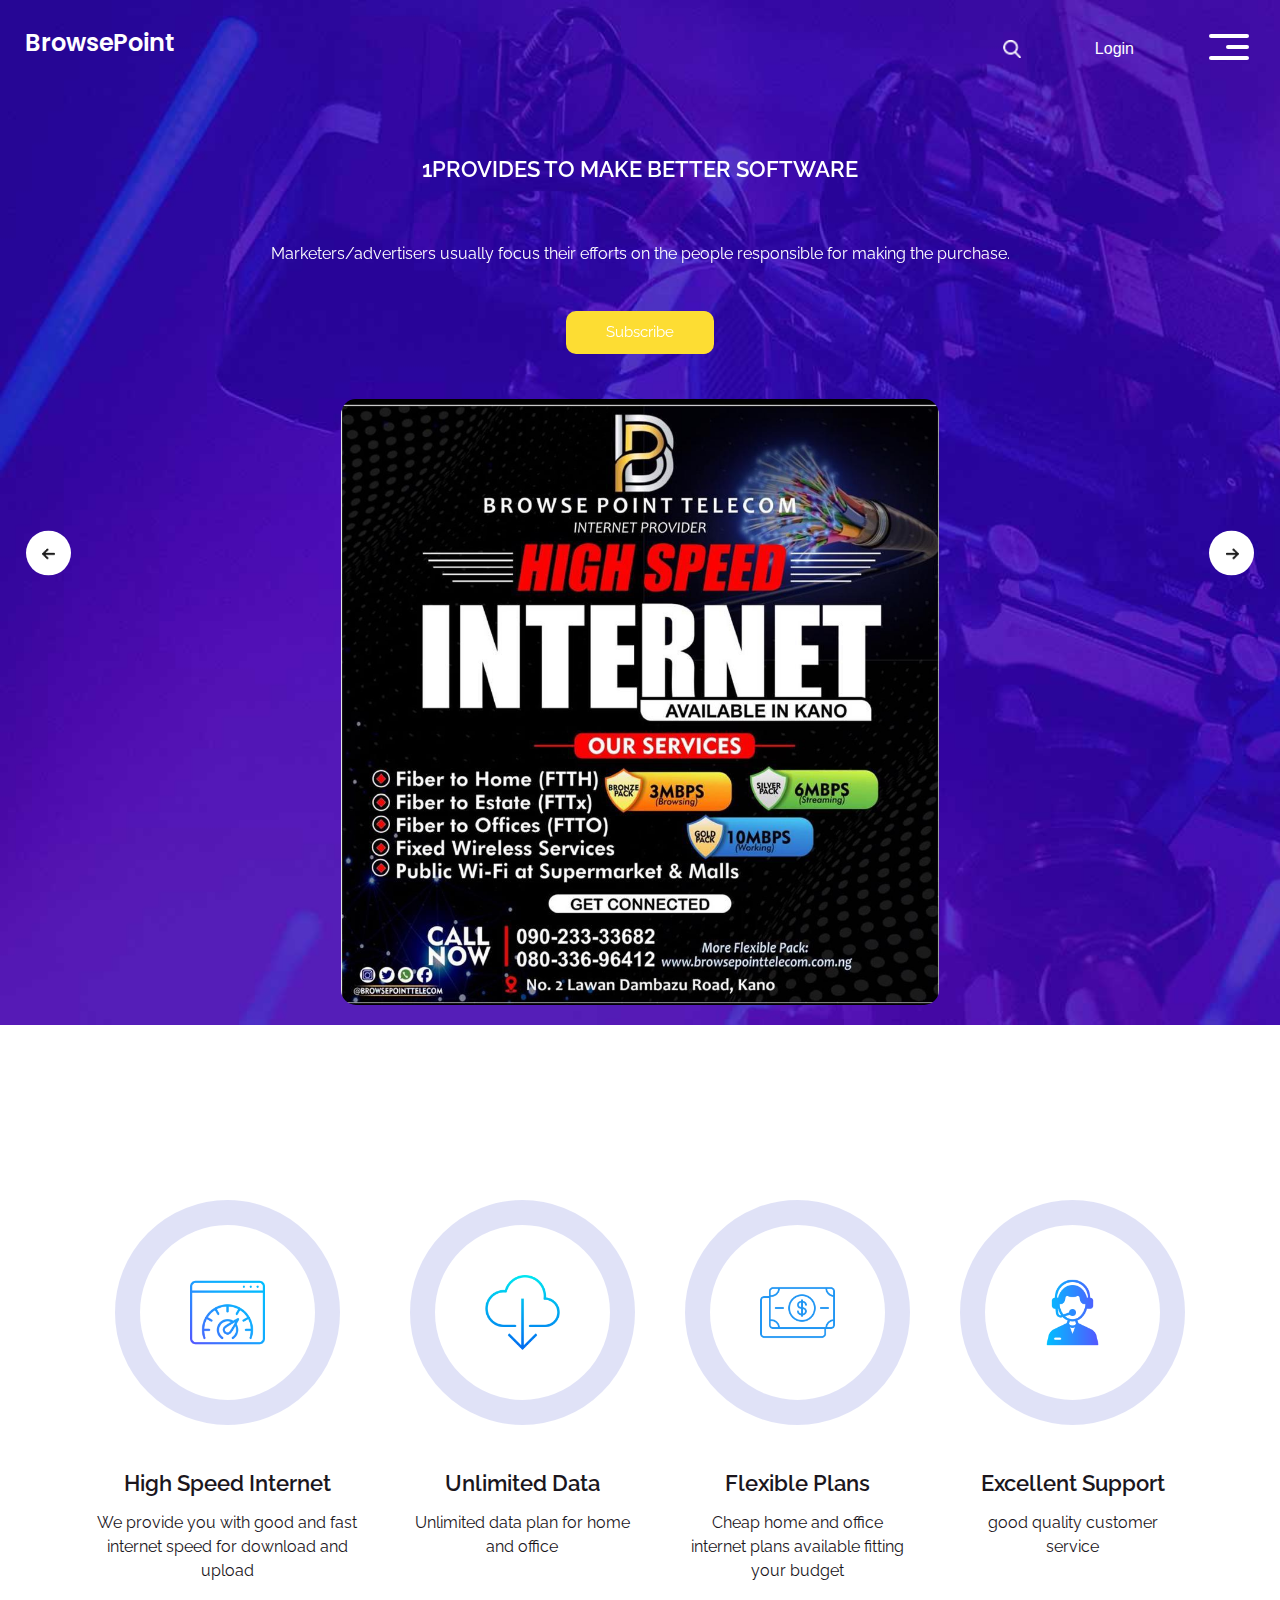
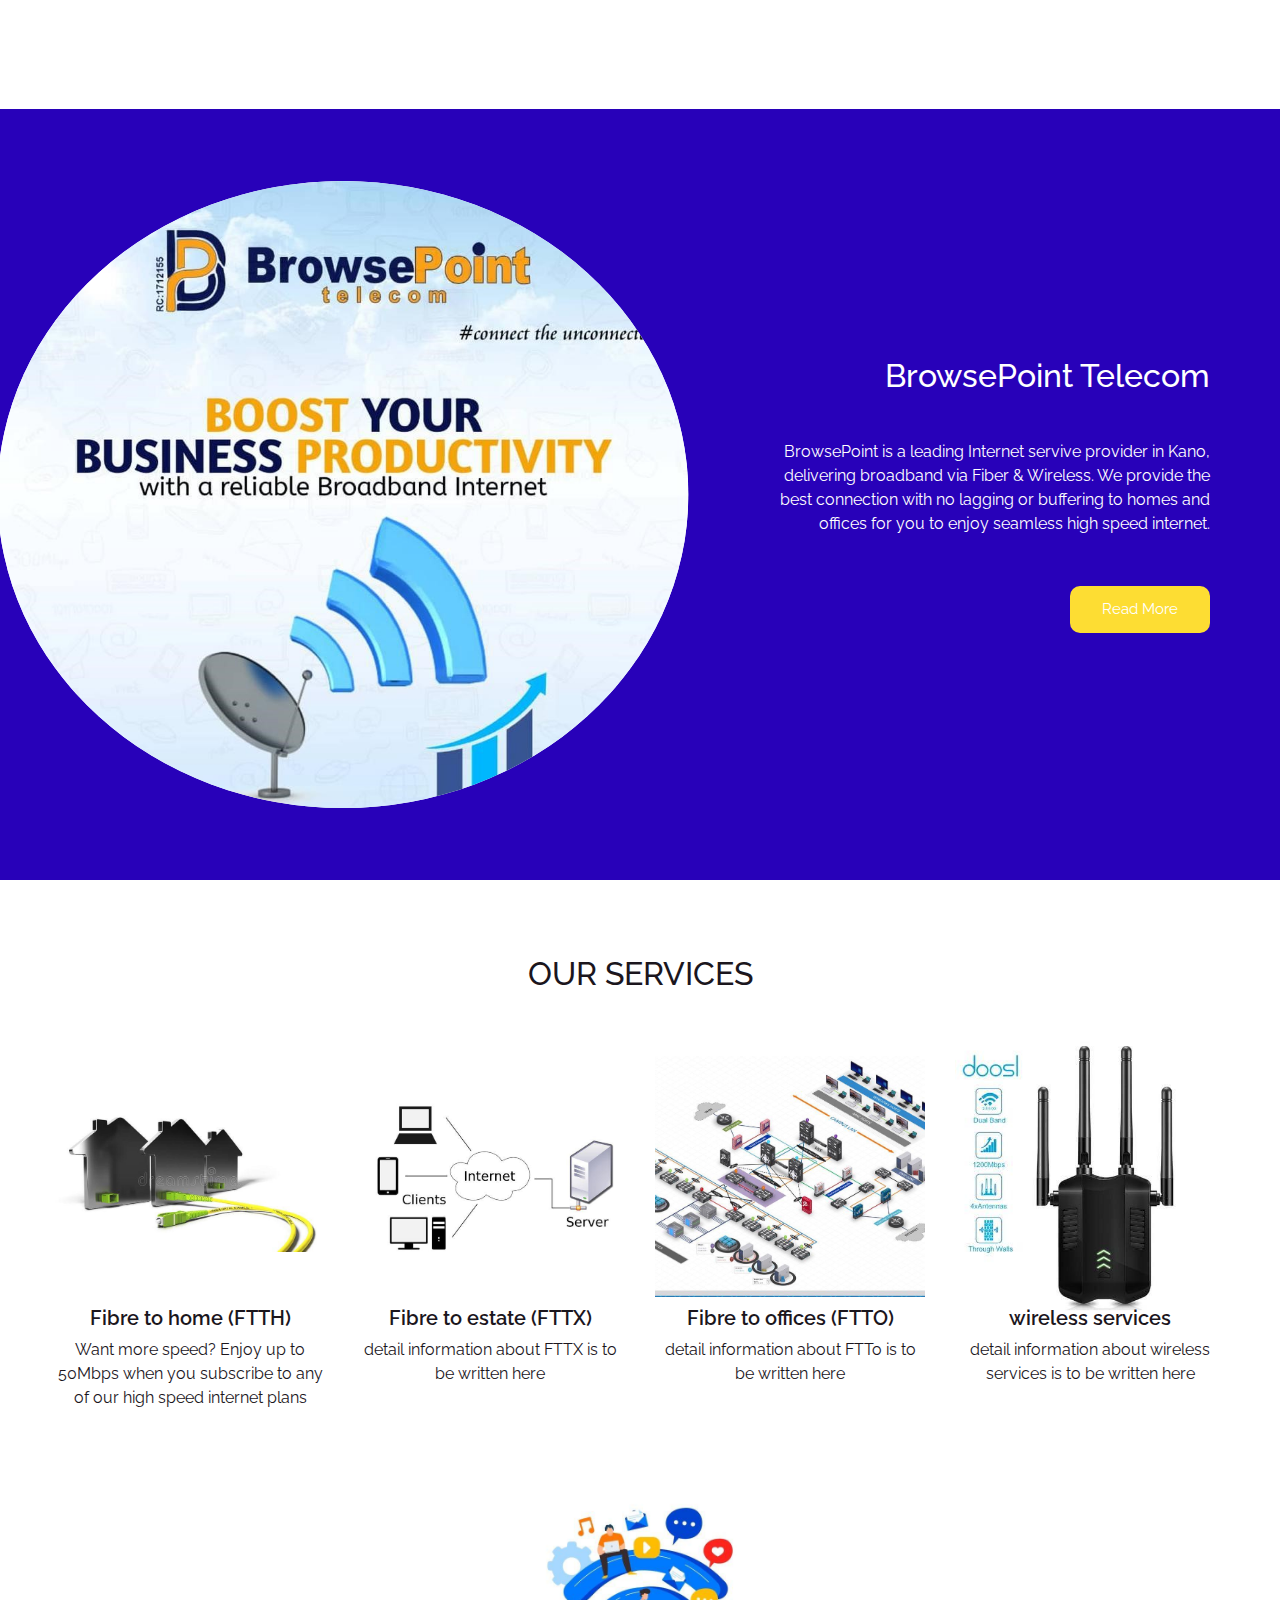
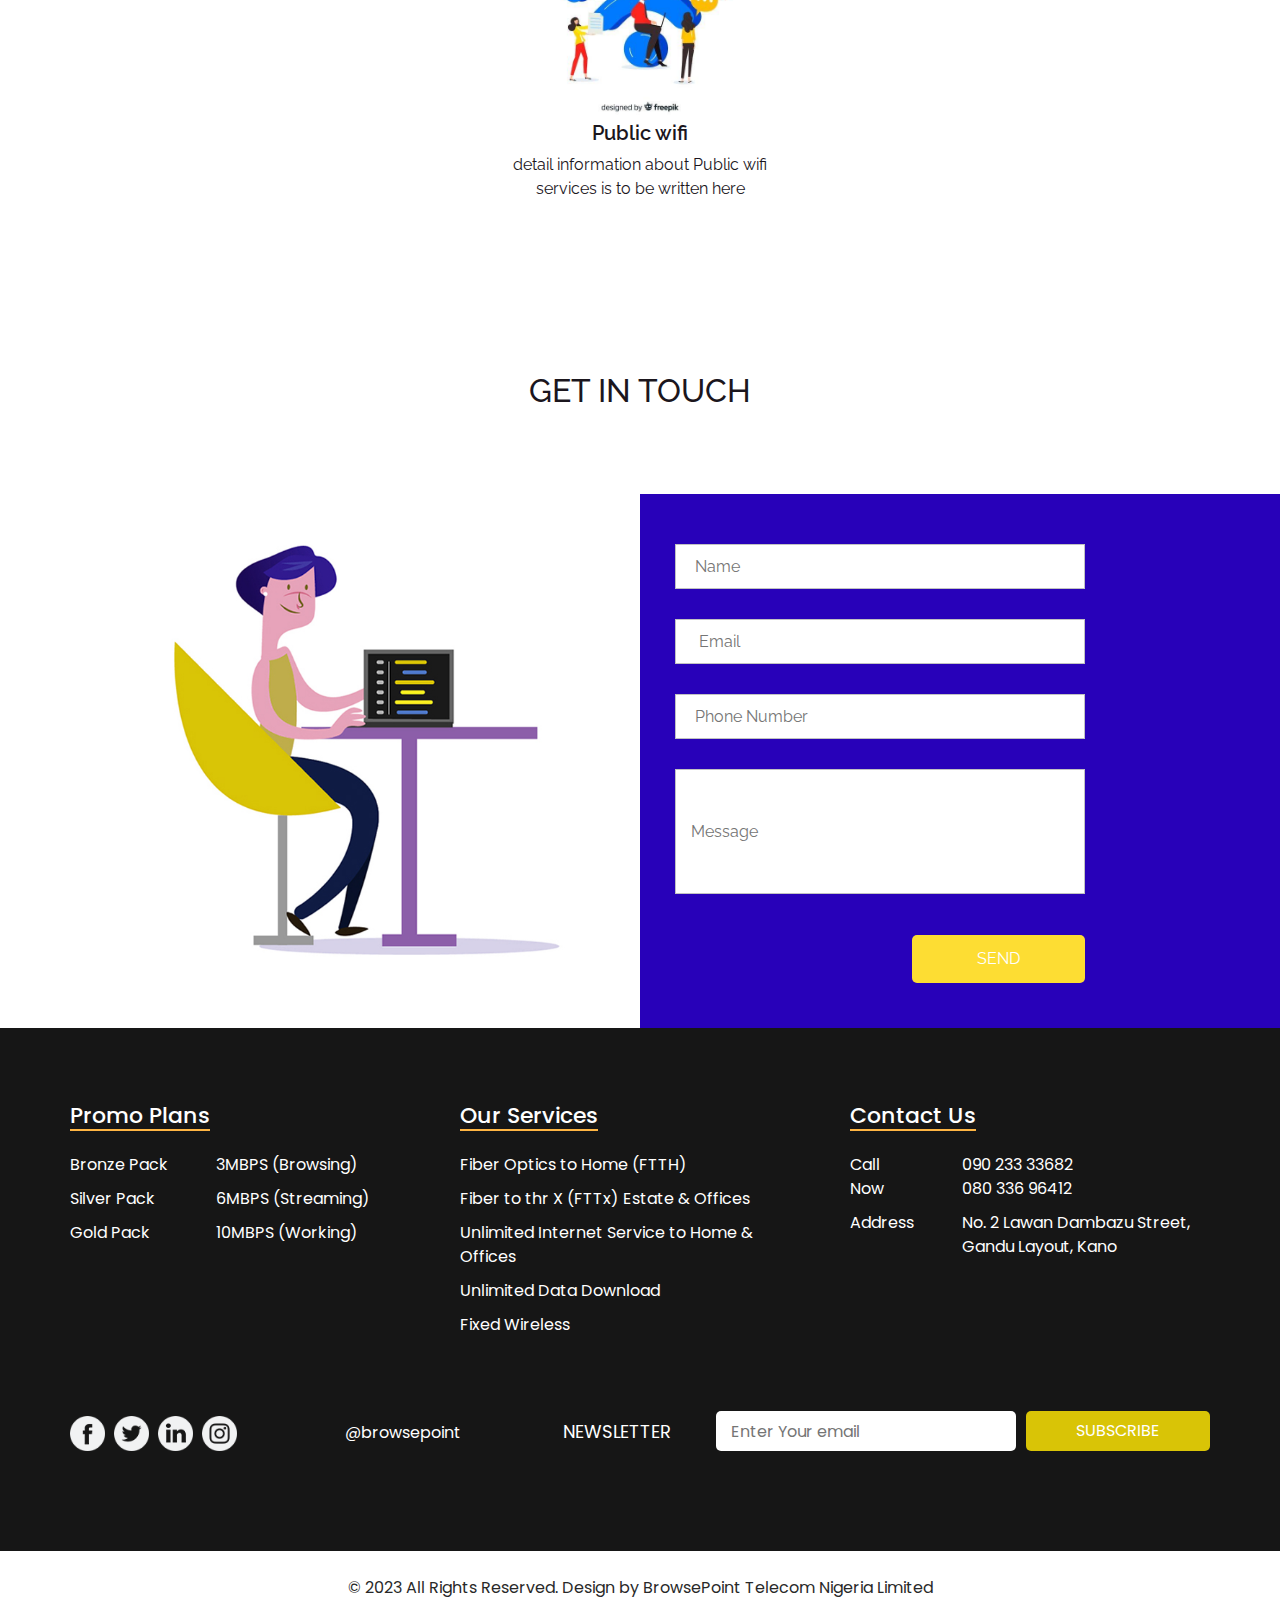
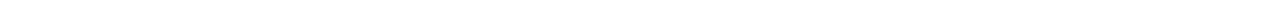
<file: BrowsePoint-html/index.html>
<!DOCTYPE html>
<html>
  <head>
    <!-- Basic -->
    <meta charset="utf-8" />
    <meta http-equiv="X-UA-Compatible" content="IE=edge" />
    <!-- Mobile Metas -->
    <meta
      name="viewport"
      content="width=device-width, initial-scale=1, shrink-to-fit=no"
    />
    <!-- Site Metas -->
    <meta name="keywords" content="" />
    <meta name="description" content="" />
    <meta name="author" content="" />

    <title>BrowsePoint</title>

    <!-- slider stylesheet -->
    <link
      rel="stylesheet"
      type="text/css"
      href="https://cdnjs.cloudflare.com/ajax/libs/OwlCarousel2/2.1.3/assets/owl.carousel.min.css"
    />

    <!-- bootstrap core css -->
    <link rel="stylesheet" type="text/css" href="css/bootstrap.css" />

    <!-- fonts style -->
    <link
      href="https://fonts.googleapis.com/css?family=Poppins|Raleway:400,600|Righteous&display=swap"
      rel="stylesheet"
    />
    <!-- Custom styles for this template -->
    <link href="css/style.css" rel="stylesheet" />
    <!-- responsive style -->
    <link href="css/responsive.css" rel="stylesheet" />
  </head>

  <body>
    <div class="hero_area">
      <!-- header section strats -->
      <header class="header_section">
        <div class="container-fluid">
          <nav class="navbar navbar-expand-lg custom_nav-container">
            <a class="navbar-brand" href="index.html">
              <span> BrowsePoint </span>
            </a>

            <div class="navbar-collapse" id="">
              <div
                class="d-none d-lg-flex ml-auto flex-column flex-lg-row align-items-center mt-3"
              >
                <form class="form-inline mb-3 mb-lg-0">
                  <button
                    class="btn my-sm-0 nav_search-btn"
                    type="submit"
                  ></button>
                </form>
                <ul class="navbar-nav mr-5">
                  <li class="nav-item mr-5">
                    <a class="nav-link" href="service.html">
                      <span>Login</span>
                    </a>
                  </li>
                </ul>
              </div>

              <div class="custom_menu-btn">
                <button onclick="openNav()">
                  <span class="s-1"> </span>
                  <span class="s-2"> </span>
                  <span class="s-3"> </span>
                </button>
              </div>
              <div id="myNav" class="overlay">
                <div class="overlay-content">
                  <a href="index.html">Home</a>
                  <a href="about.html">About</a>
                  <a href="feature.html">Services</a>
                  <a href="contact.html">Contact Us</a>
                </div>
              </div>
            </div>
          </nav>
        </div>
      </header>
      <!-- end header section -->
      <!-- slider section -->
      <section class="slider_section position-relative">
        <div class="container">
          <div
            id="carouselExampleControls"
            class="carousel slide"
            data-ride="carousel"
          >
            <div class="carousel-inner">
              <div class="carousel-item active">
                <div class="slider_item-box">
                  <div class="slider_item-container">
                    <div class="slider_item-detail">
                      <h1>1PROVIDES TO MAKE BETTER SOFTWARE</h1>
                      <p>
                        Marketers/advertisers usually focus their efforts on the
                        people responsible for making the purchase.
                      </p>
                      <div>
                        <a href=""> Subscribe </a>
                      </div>
                    </div>
                    <div class="slider_item-imgbox">
                      <img src="images/pc-banner1.jpg" alt="" />
                    </div>
                  </div>
                </div>
              </div>
              <div class="carousel-item">
                <div class="slider_item-box">
                  <div class="slider_item-container">
                    <div class="slider_item-detail">
                      <h1>2PROVIDES TO MAKE BETTER SOFTWARE</h1>
                      <p>
                        Marketers/advertisers usually focus their efforts on the
                        people responsible for making the purchase.
                      </p>
                      <div>
                        <a href=""> Subscribe </a>
                      </div>
                    </div>
                    <div class="slider_item-imgbox">
                      <img src="images/pc-banner2.jpg" alt="" />
                    </div>
                  </div>
                </div>
              </div>
              <div class="carousel-item">
                <div class="slider_item-box">
                  <div class="slider_item-container">
                    <div class="slider_item-detail">
                      <h1>3PROVIDES TO MAKE BETTER SOFTWARE</h1>
                      <p>
                        Marketers/advertisers usually focus their efforts on the
                        people responsible for making the purchase.
                      </p>
                      <div>
                        <a href=""> Subscribe </a>
                      </div>
                    </div>
                    <div class="slider_item-imgbox">
                      <img src="images/pc-banner3.jpg" alt="" />
                    </div>
                  </div>
                </div>
              </div>
            </div>
          </div>
        </div>
        <a
          class="carousel-control-prev"
          href="#carouselExampleControls"
          role="button"
          data-slide="prev"
        >
          <span class="sr-only">Previous</span>
        </a>
        <a
          class="carousel-control-next"
          href="#carouselExampleControls"
          role="button"
          data-slide="next"
        >
          <span class="sr-only">Next</span>
        </a>
      </section>
      <!-- end slider section -->
    </div>

    <!-- about section -->

    <section class="about_section layout_padding">
      <div class="container">
        <h2 class="text-uppercase"></h2>
      </div>

      <div class="container">
        <div class="about_card-container layout_padding2-top">
          <div class="about_card">
            <div class="about-detail">
              <div class="about_img-container">
                <div class="about_img-box">
                  <img src="images/work1.png" alt="" />
                </div>
              </div>
              <div class="card_detail-ox">
                <h4>High Speed Internet</h4>
                <p>
                  We provide you with good and fast internet speed for download
                  and upload
                </p>
              </div>
            </div>
          </div>
          <div class="about_card">
            <div class="about-detail">
              <div class="about_img-container">
                <div class="about_img-box">
                  <img src="images/work2.png" alt="" />
                </div>
              </div>
              <div class="card_detail-ox">
                <h4>Unlimited Data</h4>
                <p>Unlimited data plan for home and office</p>
              </div>
            </div>
          </div>
          <div class="about_card">
            <div class="about-detail">
              <div class="about_img-container">
                <div class="about_img-box">
                  <img src="images/work3.png" alt="" />
                </div>
              </div>
              <div class="card_detail-ox">
                <h4>Flexible Plans</h4>
                <p>
                  Cheap home and office internet plans available fitting your
                  budget
                </p>
              </div>
            </div>
          </div>
          <div class="about_card">
            <div class="about-detail">
              <div class="about_img-container">
                <div class="about_img-box">
                  <img src="images/work4.png" alt="" />
                </div>
              </div>
              <div class="card_detail-ox">
                <h4>Excellent Support</h4>
                <p>good quality customer service</p>
              </div>
            </div>
          </div>
        </div>
      </div>
    </section>

    <!-- end about section -->

    <!-- who section -->
    <section class="who_section layout_padding">
      <div class="container who_container">
        <div class="who_img-box">
          <img src="images/bp.jpg" alt="" />
        </div>
        <div class="who_deail-box">
          <h2>BrowsePoint Telecom</h2>
          <p>
            BrowsePoint is a leading Internet servive provider in Kano,
            delivering broadband via Fiber & Wireless. We provide the best
            connection with no lagging or buffering to homes and offices for you
            to enjoy seamless high speed internet.
          </p>
          <div>
            <a href=""> Read More </a>
          </div>
        </div>
      </div>
    </section>

    <!-- end who section -->

    <!-- feature section  -->
    <section class="feature_section layout_padding">
      <div class="container">
        <h2 class="text-uppercase">OUR SERVICES</h2>
      </div>
      <div class="">
        <div class="feature_card-container layout_padding2">
          <div class="feature_card">
            <div class="feature_img-container">
              <div class="feature_img-box">
                <img src="images/ftth.jpg" alt="" />
              </div>
            </div>
            <div class="feature_detail-box">
              <h4>Fibre to home (FTTH)</h4>
              <p>
                Want more speed? Enjoy up to 50Mbps when you subscribe to any of
                our high speed internet plans
              </p>
            </div>
          </div>
          <div class="feature_card">
            <div class="feature_img-container">
              <div class="feature_img-box">
                <img src="images/fttx.jpg" alt="" />
              </div>
            </div>
            <div class="feature_detail-box">
              <h4>Fibre to estate (FTTX)</h4>
              <p>detail information about FTTX is to be written here</p>
            </div>
          </div>

          <div class="feature_card">
            <div class="feature_img-container">
              <div class="feature_img-box">
                <img src="images/ftto.jpg" alt="" />
              </div>
            </div>
            <div class="feature_detail-box">
              <h4>Fibre to offices (FTTO)</h4>
              <p>detail information about FTTo is to be written here</p>
            </div>
          </div>

          <div class="feature_card">
            <div class="feature_img-container">
              <div class="feature_img-box">
                <img src="images/wireless.jpg" alt="" />
              </div>
            </div>
            <div class="feature_detail-box">
              <h4>wireless services</h4>
              <p>
                detail information about wireless services is to be written here
              </p>
            </div>
          </div>
          <div class="feature_card">
            <div class="feature_img-container">
              <div class="feature_img-box">
                <img src="images/wifi.jpg" alt="" />
              </div>
            </div>
            <div class="feature_detail-box">
              <h4>Public wifi</h4>
              <p>
                detail information about Public wifi services is to be written
                here
              </p>
            </div>
          </div>
        </div>
      </div>
    </section>

    <!-- end feature section -->

    <!-- contact section -->
    <section class="contact_section">
      <div class="container d-flex justify-content-center">
        <h2 class="text-uppercase">Get in touch</h2>
      </div>
      <div class="container-fluid layout_padding-top">
        <div class="row">
          <div class="col-md-6">
            <div class="col-md-10 offset-md-2">
              <div class="contact_img-box">
                <img src="images/form-img.jpg" alt="" />
              </div>
            </div>
          </div>
          <div class="col-md-6 form_bg px-0">
            <div class="col-md-10 px-0">
              <form action="">
                <div class="contact_form-container">
                  <div>
                    <div>
                      <input type="text" placeholder=" Name" />
                    </div>
                    <div>
                      <input type="email" placeholder="  Email" />
                    </div>

                    <div>
                      <input type="text" placeholder=" Phone Number" />
                    </div>

                    <div>
                      <input
                        type="text"
                        placeholder="Message"
                        class="message_input"
                      />
                    </div>
                    <div class="mt-3 d-flex justify-content-end">
                      <button type="submit">Send</button>
                    </div>
                  </div>
                </div>
              </form>
            </div>
          </div>
        </div>
      </div>
    </section>
    <!-- end contact section -->

    <!-- info section -->
    <section class="info_section layout_padding">
      <div class="container info_content">
        <div>
          <div class="row">
            <div class="col-md-4">
              <div class="d-flex">
                <h5>Promo Plans</h5>
              </div>
              <div class="d-flex">
                <ul>
                  <li>
                    <a href=""> Bronze Pack </a>
                  </li>
                  <li>
                    <a href=""> Silver Pack </a>
                  </li>
                  <li>
                    <a href=""> Gold Pack </a>
                  </li>
                </ul>
                <ul class="ml-3 ml-md-5">
                  <li>
                    <a href=""> 3MBPS (Browsing) </a>
                  </li>
                  <li>
                    <a href=""> 6MBPS (Streaming) </a>
                  </li>
                  <li>
                    <a href=""> 10MBPS (Working) </a>
                  </li>
                </ul>
              </div>
            </div>
            <div class="col-md-4">
              <div class="d-flex">
                <h5>Our Services</h5>
              </div>
              <div class="d-flex">
                <ul>
                  <li>
                    <a href=""> Fiber Optics to Home (FTTH) </a>
                  </li>
                  <li>
                    <a href=""> Fiber to thr X (FTTx) Estate & Offices </a>
                  </li>
                  <li>
                    <a href="">
                      Unlimited Internet Service to Home & Offices
                    </a>
                  </li>
                  <li>
                    <a href=""> Unlimited Data Download </a>
                  </li>
                  <li>
                    <a href=""> Fixed Wireless </a>
                  </li>
                </ul>
                <ul class="ml-3 ml-md-5"></ul>
              </div>
            </div>
            <div class="col-md-4">
              <div class="d-flex">
                <h5>Contact Us</h5>
              </div>
              <div class="d-flex">
                <ul>
                  <li>
                    <a href="">Call Now</a>
                  </li>
                  <li>
                    <a href=""> Address </a>
                  </li>
                </ul>
                <ul class="ml-3 ml-md-5">
                  <li>
                    <a href=""> 090 233 33682 </a><br />
                    <a href=""> 080 336 96412 </a>
                  </li>
                  <li>
                    <a href="">
                      No. 2 Lawan Dambazu Street, Gandu Layout, Kano <br />
                    </a>
                  </li>
                </ul>
              </div>
            </div>
          </div>
        </div>
        <div
          class="d-flex flex-column flex-lg-row justify-content-between align-items-center align-items-lg-baseline"
        >
          <div class="social-box">
            <a href="">
              <img src="images/fb.png" alt="" />
            </a>

            <a href="">
              <img src="images/twitter.png" alt="" />
            </a>
            <a href="">
              <img src="images/linkedin1.png" alt="" />
            </a>
            <a href="">
              <img src="images/instagram1.png" alt="" />
            </a>
          </div>
          <div>
            <a style="color: #fff">@browsepoint</a>
          </div>
          <div class="form_container mt-5">
            <form action="">
              <label for="subscribeMail"> Newsletter </label>
              <input
                type="email"
                placeholder="Enter Your email"
                id="subscribeMail"
              />
              <button type="submit">Subscribe</button>
            </form>
          </div>
        </div>
      </div>
    </section>

    <!-- end info section -->

    <!-- footer section -->
    <section class="container-fluid footer_section">
      <p>
        &copy; 2023 All Rights Reserved. Design by BrowsePoint Telecom Nigeria
        Limited
      </p>
    </section>
    <!-- footer section -->

    <script type="text/javascript" src="js/jquery-3.4.1.min.js"></script>
    <script type="text/javascript" src="js/bootstrap.js"></script>

    <script>
      function openNav() {
        document.getElementById("myNav").classList.toggle("menu_width");
        document
          .querySelector(".custom_menu-btn")
          .classList.toggle("menu_btn-style");
      }
    </script>
  </body>
</html>
</file>
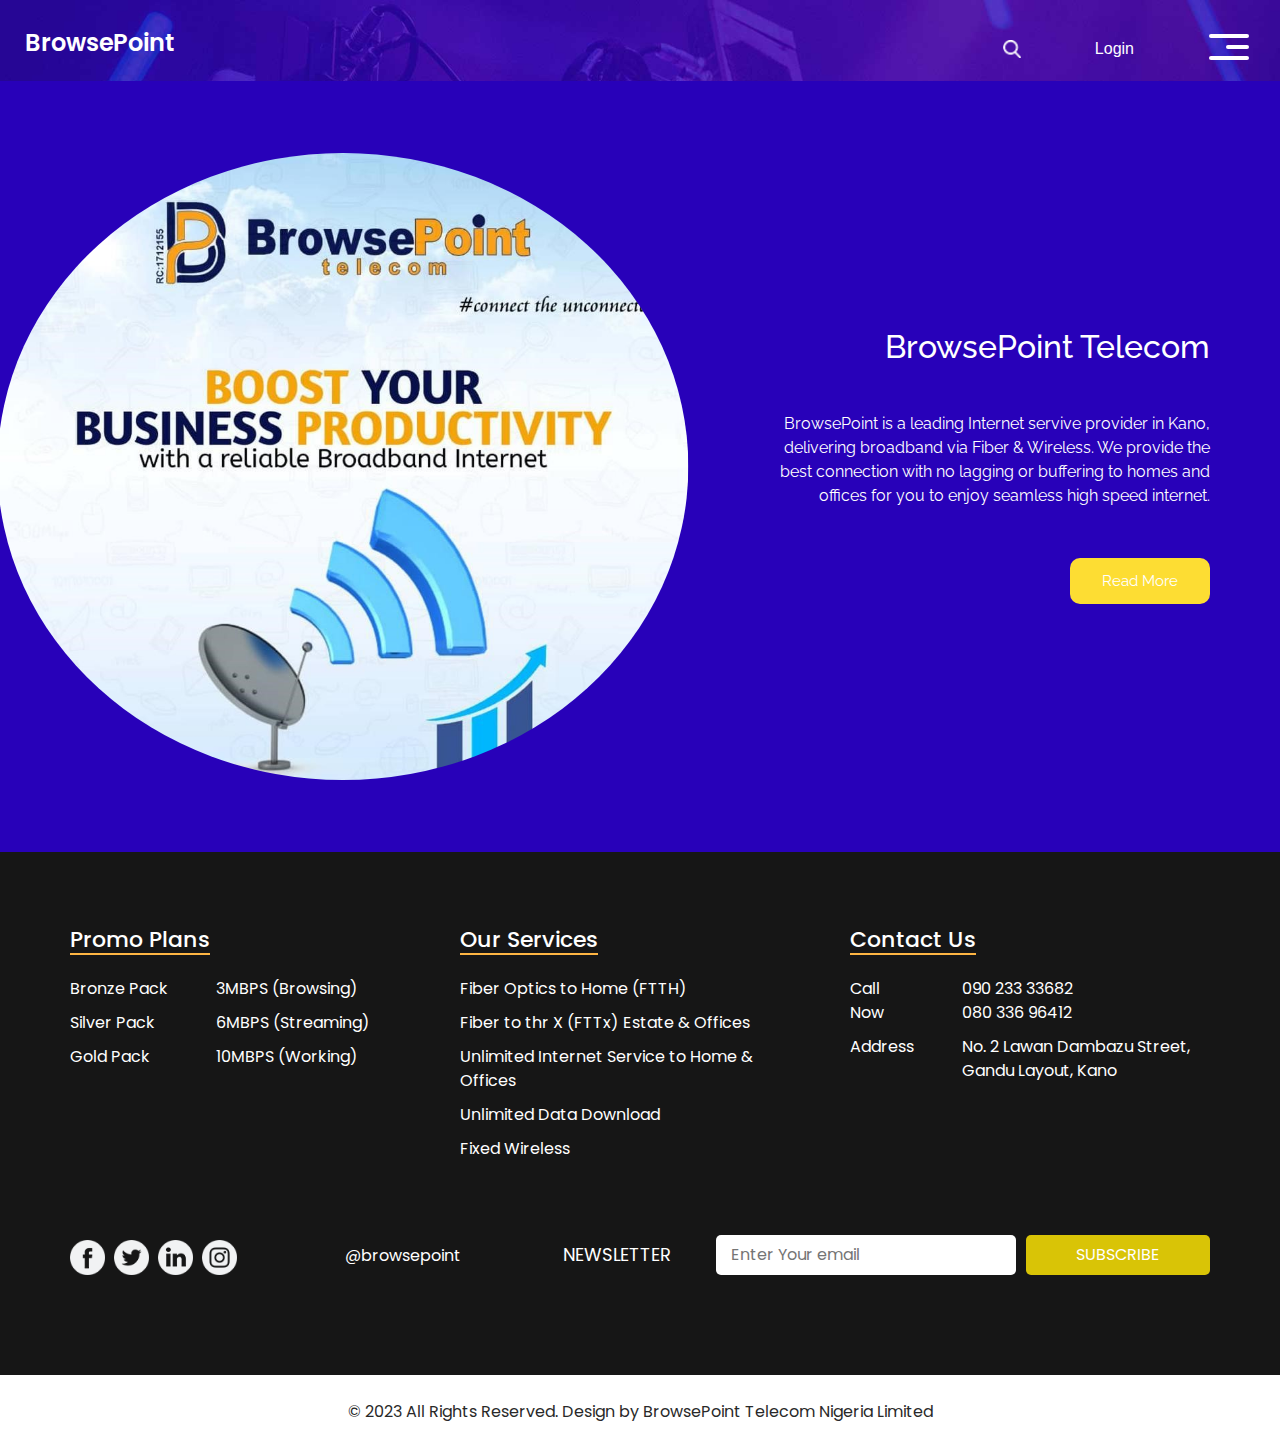
<file: BrowsePoint-html/about.html>
<!DOCTYPE html>
<html>
  <head>
    <!-- Basic -->
    <meta charset="utf-8" />
    <meta http-equiv="X-UA-Compatible" content="IE=edge" />
    <!-- Mobile Metas -->
    <meta
      name="viewport"
      content="width=device-width, initial-scale=1, shrink-to-fit=no"
    />
    <!-- Site Metas -->
    <meta name="keywords" content="" />
    <meta name="description" content="" />
    <meta name="author" content="" />

    <title>BrowsePoint</title>

    <!-- slider stylesheet -->
    <link
      rel="stylesheet"
      type="text/css"
      href="https://cdnjs.cloudflare.com/ajax/libs/OwlCarousel2/2.1.3/assets/owl.carousel.min.css"
    />

    <!-- bootstrap core css -->
    <link rel="stylesheet" type="text/css" href="css/bootstrap.css" />

    <!-- fonts style -->
    <link
      href="https://fonts.googleapis.com/css?family=Poppins|Raleway:400,600|Righteous&display=swap"
      rel="stylesheet"
    />
    <!-- Custom styles for this template -->
    <link href="css/style.css" rel="stylesheet" />
    <!-- responsive style -->
    <link href="css/responsive.css" rel="stylesheet" />
  </head>

  <body>
    <div class="hero_area">
      <!-- header section strats -->
      <header class="header_section">
        <div class="container-fluid">
          <nav class="navbar navbar-expand-lg custom_nav-container">
            <a class="navbar-brand" href="index.html">
              <span> BrowsePoint </span>
            </a>

            <div class="navbar-collapse" id="">
              <div
                class="d-none d-lg-flex ml-auto flex-column flex-lg-row align-items-center mt-3"
              >
                <form class="form-inline mb-3 mb-lg-0">
                  <button
                    class="btn my-sm-0 nav_search-btn"
                    type="submit"
                  ></button>
                </form>
                <ul class="navbar-nav mr-5">
                  <li class="nav-item mr-5">
                    <a class="nav-link" href="service.html">
                      <span>Login</span>
                    </a>
                  </li>
                </ul>
              </div>

              <div class="custom_menu-btn">
                <button onclick="openNav()">
                  <span class="s-1"> </span>
                  <span class="s-2"> </span>
                  <span class="s-3"> </span>
                </button>
              </div>
              <div id="myNav" class="overlay">
                <div class="overlay-content">
                  <a href="index.html">Home</a>
                  <a href="about.html">About</a>
                  <a href="feature.html">Services</a>
                  <a href="contact.html">Contact Us</a>
                </div>
              </div>
            </div>
          </nav>
        </div>
      </header>
      <!-- end header section -->
    </div>

    <!-- who section -->
    <section class="who_section layout_padding">
      <div class="container who_container">
        <div class="who_img-box">
          <img src="images/bp.jpg" alt="" />
        </div>
        <div class="who_deail-box">
          <h2>BrowsePoint Telecom</h2>
          <p>
            BrowsePoint is a leading Internet servive provider in Kano,
            delivering broadband via Fiber & Wireless. We provide the best
            connection with no lagging or buffering to homes and offices for you
            to enjoy seamless high speed internet.
          </p>
          <div>
            <a href=""> Read More </a>
          </div>
        </div>
      </div>
    </section>

    <!-- end who section -->

    <!-- info section -->
    <section class="info_section layout_padding">
      <div class="container info_content">
        <div>
          <div class="row">
            <div class="col-md-4">
              <div class="d-flex">
                <h5>Promo Plans</h5>
              </div>
              <div class="d-flex">
                <ul>
                  <li>
                    <a href=""> Bronze Pack </a>
                  </li>
                  <li>
                    <a href=""> Silver Pack </a>
                  </li>
                  <li>
                    <a href=""> Gold Pack </a>
                  </li>
                </ul>
                <ul class="ml-3 ml-md-5">
                  <li>
                    <a href=""> 3MBPS (Browsing) </a>
                  </li>
                  <li>
                    <a href=""> 6MBPS (Streaming) </a>
                  </li>
                  <li>
                    <a href=""> 10MBPS (Working) </a>
                  </li>
                </ul>
              </div>
            </div>
            <div class="col-md-4">
              <div class="d-flex">
                <h5>Our Services</h5>
              </div>
              <div class="d-flex">
                <ul>
                  <li>
                    <a href=""> Fiber Optics to Home (FTTH) </a>
                  </li>
                  <li>
                    <a href=""> Fiber to thr X (FTTx) Estate & Offices </a>
                  </li>
                  <li>
                    <a href="">
                      Unlimited Internet Service to Home & Offices
                    </a>
                  </li>
                  <li>
                    <a href=""> Unlimited Data Download </a>
                  </li>
                  <li>
                    <a href=""> Fixed Wireless </a>
                  </li>
                </ul>
                <ul class="ml-3 ml-md-5"></ul>
              </div>
            </div>
            <div class="col-md-4">
              <div class="d-flex">
                <h5>Contact Us</h5>
              </div>
              <div class="d-flex">
                <ul>
                  <li>
                    <a href="">Call Now</a>
                  </li>
                  <li>
                    <a href=""> Address </a>
                  </li>
                </ul>
                <ul class="ml-3 ml-md-5">
                  <li>
                    <a href=""> 090 233 33682 </a><br />
                    <a href=""> 080 336 96412 </a>
                  </li>
                  <li>
                    <a href="">
                      No. 2 Lawan Dambazu Street, Gandu Layout, Kano <br />
                    </a>
                  </li>
                </ul>
              </div>
            </div>
          </div>
        </div>
        <div
          class="d-flex flex-column flex-lg-row justify-content-between align-items-center align-items-lg-baseline"
        >
          <div class="social-box">
            <a href="">
              <img src="images/fb.png" alt="" />
            </a>

            <a href="">
              <img src="images/twitter.png" alt="" />
            </a>
            <a href="">
              <img src="images/linkedin1.png" alt="" />
            </a>
            <a href="">
              <img src="images/instagram1.png" alt="" />
            </a>
          </div>
          <div>
            <a style="color: #fff">@browsepoint</a>
          </div>
          <div class="form_container mt-5">
            <form action="">
              <label for="subscribeMail"> Newsletter </label>
              <input
                type="email"
                placeholder="Enter Your email"
                id="subscribeMail"
              />
              <button type="submit">Subscribe</button>
            </form>
          </div>
        </div>
      </div>
    </section>

    <!-- end info section -->

    <!-- footer section -->
    <section class="container-fluid footer_section">
      <p>
        &copy; 2023 All Rights Reserved. Design by BrowsePoint Telecom Nigeria
        Limited
      </p>
    </section>
    <!-- footer section -->

    <script type="text/javascript" src="js/jquery-3.4.1.min.js"></script>
    <script type="text/javascript" src="js/bootstrap.js"></script>

    <script>
      function openNav() {
        document.getElementById("myNav").classList.toggle("menu_width");
        document
          .querySelector(".custom_menu-btn")
          .classList.toggle("menu_btn-style");
      }
    </script>
  </body>
</html>
</file>
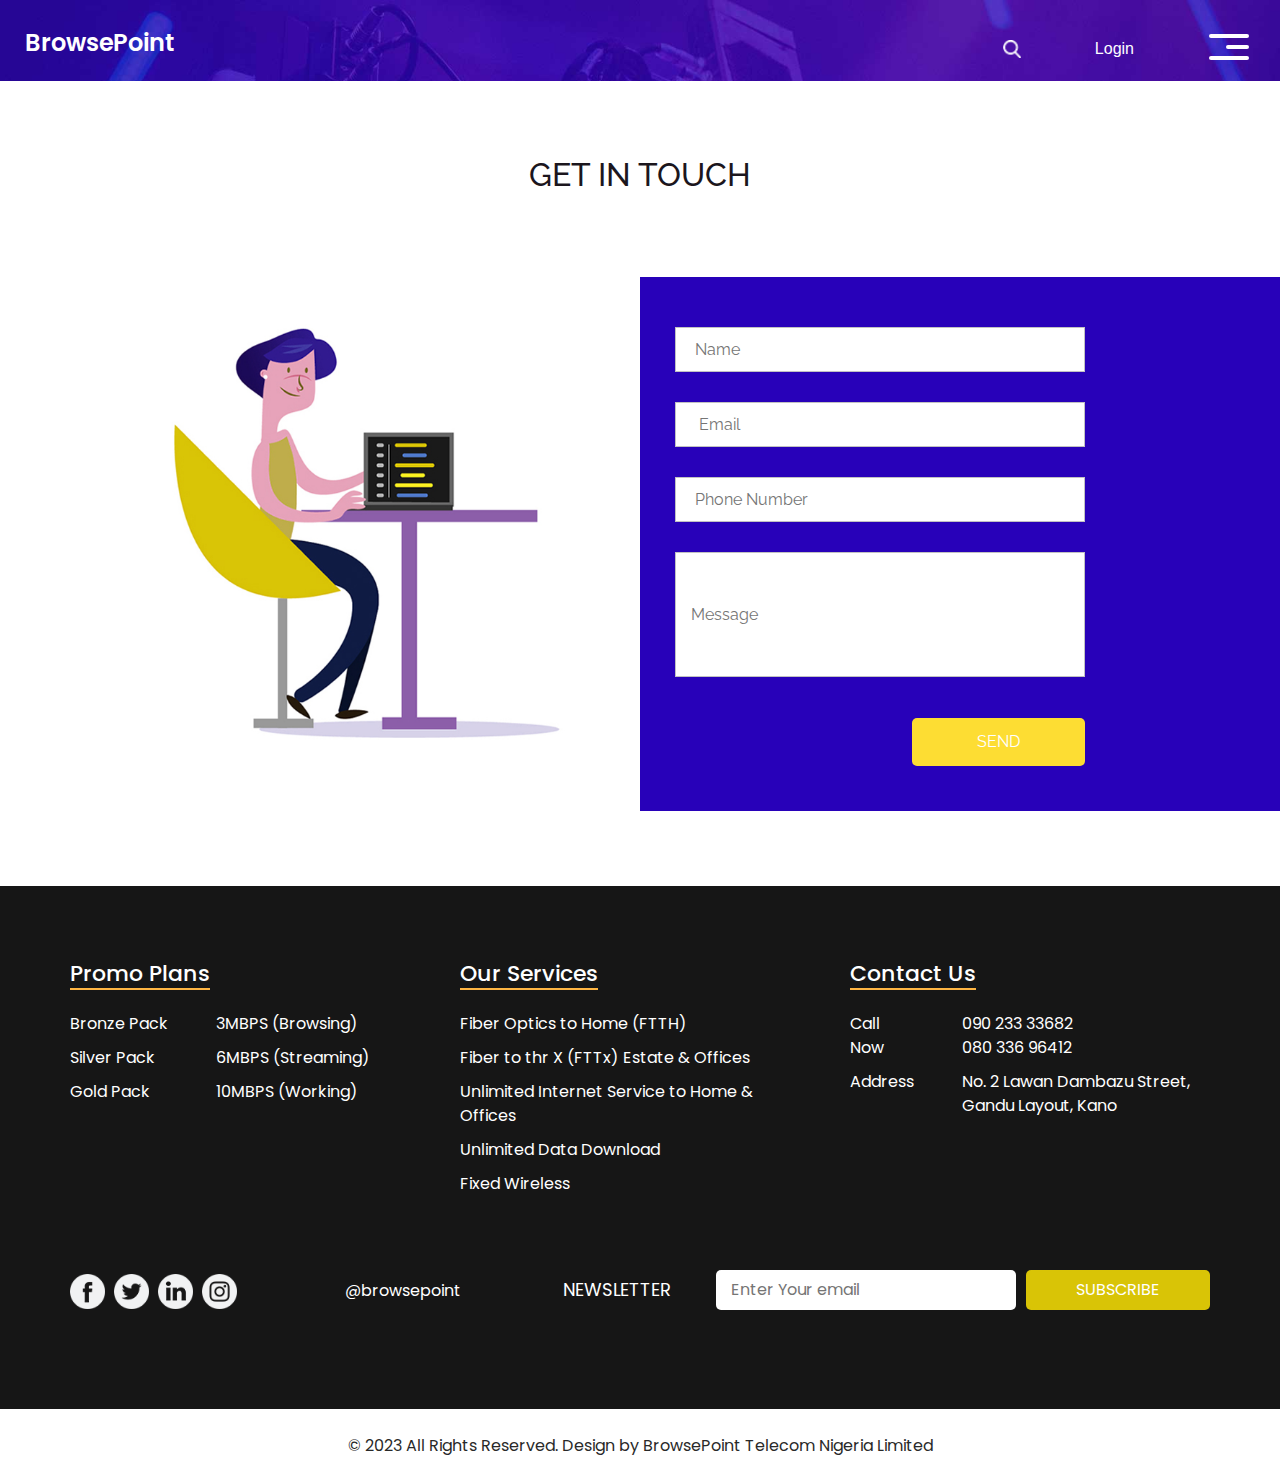
<file: BrowsePoint-html/contact.html>
<!DOCTYPE html>
<html>
  <head>
    <!-- Basic -->
    <meta charset="utf-8" />
    <meta http-equiv="X-UA-Compatible" content="IE=edge" />
    <!-- Mobile Metas -->
    <meta
      name="viewport"
      content="width=device-width, initial-scale=1, shrink-to-fit=no"
    />
    <!-- Site Metas -->
    <meta name="keywords" content="" />
    <meta name="description" content="" />
    <meta name="author" content="" />

    <title>BrowsePoint</title>

    <!-- slider stylesheet -->
    <link
      rel="stylesheet"
      type="text/css"
      href="https://cdnjs.cloudflare.com/ajax/libs/OwlCarousel2/2.1.3/assets/owl.carousel.min.css"
    />

    <!-- bootstrap core css -->
    <link rel="stylesheet" type="text/css" href="css/bootstrap.css" />

    <!-- fonts style -->
    <link
      href="https://fonts.googleapis.com/css?family=Poppins|Raleway:400,600|Righteous&display=swap"
      rel="stylesheet"
    />
    <!-- Custom styles for this template -->
    <link href="css/style.css" rel="stylesheet" />
    <!-- responsive style -->
    <link href="css/responsive.css" rel="stylesheet" />
  </head>

  <body>
    <div class="hero_area">
      <!-- header section strats -->
      <header class="header_section">
        <div class="container-fluid">
          <nav class="navbar navbar-expand-lg custom_nav-container">
            <a class="navbar-brand" href="index.html">
              <span> BrowsePoint </span>
            </a>

            <div class="navbar-collapse" id="">
              <div
                class="d-none d-lg-flex ml-auto flex-column flex-lg-row align-items-center mt-3"
              >
                <form class="form-inline mb-3 mb-lg-0">
                  <button
                    class="btn my-sm-0 nav_search-btn"
                    type="submit"
                  ></button>
                </form>
                <ul class="navbar-nav mr-5">
                  <li class="nav-item mr-5">
                    <a class="nav-link" href="service.html">
                      <span>Login</span>
                    </a>
                  </li>
                </ul>
              </div>

              <div class="custom_menu-btn">
                <button onclick="openNav()">
                  <span class="s-1"> </span>
                  <span class="s-2"> </span>
                  <span class="s-3"> </span>
                </button>
              </div>
              <div id="myNav" class="overlay">
                <div class="overlay-content">
                  <a href="index.html">Home</a>
                  <a href="about.html">About</a>
                  <a href="feature.html">Services</a>
                  <a href="contact.html">Contact Us</a>
                </div>
              </div>
            </div>
          </nav>
        </div>
      </header>
      <!-- end header section -->
    </div>

    <!-- contact section -->
    <section class="contact_section layout_padding">
      <div class="container d-flex justify-content-center">
        <h2 class="text-uppercase">Get in touch</h2>
      </div>
      <div class="container-fluid layout_padding-top">
        <div class="row">
          <div class="col-md-6">
            <div class="col-md-10 offset-md-2">
              <div class="contact_img-box">
                <img src="images/form-img.jpg" alt="" />
              </div>
            </div>
          </div>
          <div class="col-md-6 form_bg px-0">
            <div class="col-md-10 px-0">
              <form action="">
                <div class="contact_form-container">
                  <div>
                    <div>
                      <input type="text" placeholder=" Name" />
                    </div>
                    <div>
                      <input type="email" placeholder="  Email" />
                    </div>

                    <div>
                      <input type="text" placeholder=" Phone Number" />
                    </div>

                    <div>
                      <input
                        type="text"
                        placeholder="Message"
                        class="message_input"
                      />
                    </div>
                    <div class="mt-3 d-flex justify-content-end">
                      <button type="submit">Send</button>
                    </div>
                  </div>
                </div>
              </form>
            </div>
          </div>
        </div>
      </div>
    </section>
    <!-- end contact section -->

    <!-- info section -->
    <section class="info_section layout_padding">
      <div class="container info_content">
        <div>
          <div class="row">
            <div class="col-md-4">
              <div class="d-flex">
                <h5>Promo Plans</h5>
              </div>
              <div class="d-flex">
                <ul>
                  <li>
                    <a href=""> Bronze Pack </a>
                  </li>
                  <li>
                    <a href=""> Silver Pack </a>
                  </li>
                  <li>
                    <a href=""> Gold Pack </a>
                  </li>
                </ul>
                <ul class="ml-3 ml-md-5">
                  <li>
                    <a href=""> 3MBPS (Browsing) </a>
                  </li>
                  <li>
                    <a href=""> 6MBPS (Streaming) </a>
                  </li>
                  <li>
                    <a href=""> 10MBPS (Working) </a>
                  </li>
                </ul>
              </div>
            </div>
            <div class="col-md-4">
              <div class="d-flex">
                <h5>Our Services</h5>
              </div>
              <div class="d-flex">
                <ul>
                  <li>
                    <a href=""> Fiber Optics to Home (FTTH) </a>
                  </li>
                  <li>
                    <a href=""> Fiber to thr X (FTTx) Estate & Offices </a>
                  </li>
                  <li>
                    <a href="">
                      Unlimited Internet Service to Home & Offices
                    </a>
                  </li>
                  <li>
                    <a href=""> Unlimited Data Download </a>
                  </li>
                  <li>
                    <a href=""> Fixed Wireless </a>
                  </li>
                </ul>
                <ul class="ml-3 ml-md-5"></ul>
              </div>
            </div>
            <div class="col-md-4">
              <div class="d-flex">
                <h5>Contact Us</h5>
              </div>
              <div class="d-flex">
                <ul>
                  <li>
                    <a href="">Call Now</a>
                  </li>
                  <li>
                    <a href=""> Address </a>
                  </li>
                </ul>
                <ul class="ml-3 ml-md-5">
                  <li>
                    <a href=""> 090 233 33682 </a><br />
                    <a href=""> 080 336 96412 </a>
                  </li>
                  <li>
                    <a href="">
                      No. 2 Lawan Dambazu Street, Gandu Layout, Kano <br />
                    </a>
                  </li>
                </ul>
              </div>
            </div>
          </div>
        </div>
        <div
          class="d-flex flex-column flex-lg-row justify-content-between align-items-center align-items-lg-baseline"
        >
          <div class="social-box">
            <a href="">
              <img src="images/fb.png" alt="" />
            </a>

            <a href="">
              <img src="images/twitter.png" alt="" />
            </a>
            <a href="">
              <img src="images/linkedin1.png" alt="" />
            </a>
            <a href="">
              <img src="images/instagram1.png" alt="" />
            </a>
          </div>
          <div>
            <a style="color: #fff">@browsepoint</a>
          </div>
          <div class="form_container mt-5">
            <form action="">
              <label for="subscribeMail"> Newsletter </label>
              <input
                type="email"
                placeholder="Enter Your email"
                id="subscribeMail"
              />
              <button type="submit">Subscribe</button>
            </form>
          </div>
        </div>
      </div>
    </section>

    <!-- end info section -->

    <!-- footer section -->
    <section class="container-fluid footer_section">
      <p>
        &copy; 2023 All Rights Reserved. Design by BrowsePoint Telecom Nigeria
        Limited
      </p>
    </section>
    <!-- footer section -->

    <script type="text/javascript" src="js/jquery-3.4.1.min.js"></script>
    <script type="text/javascript" src="js/bootstrap.js"></script>

    <script>
      function openNav() {
        document.getElementById("myNav").classList.toggle("menu_width");
        document
          .querySelector(".custom_menu-btn")
          .classList.toggle("menu_btn-style");
      }
    </script>
  </body>
</html>
</file>
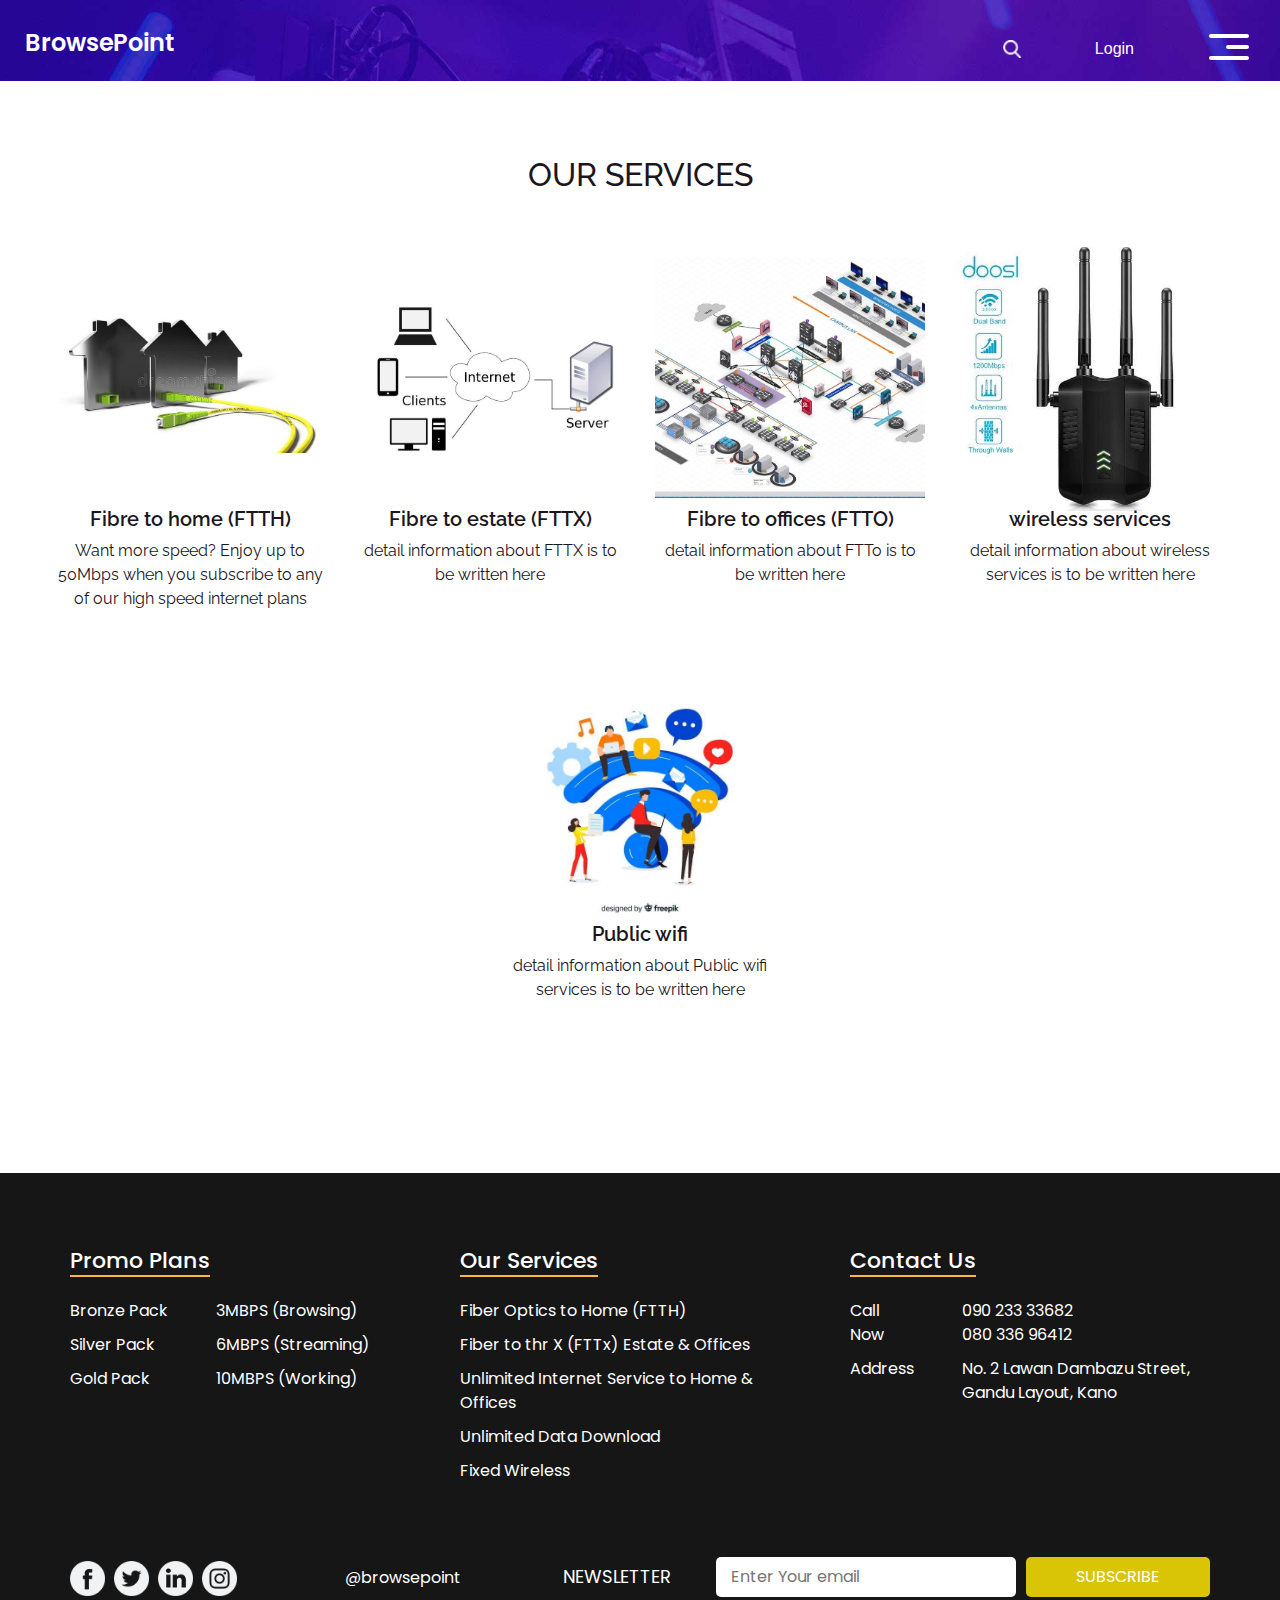
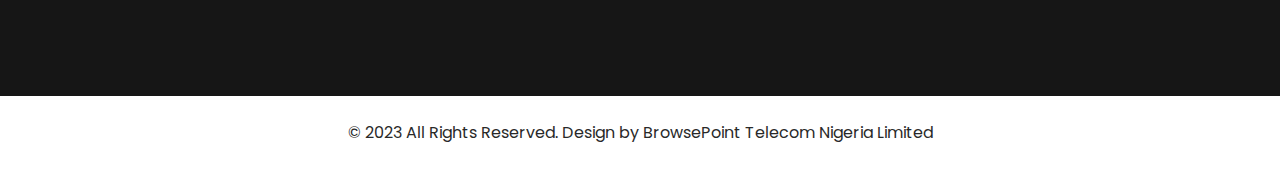
<file: BrowsePoint-html/feature.html>
<!DOCTYPE html>
<html>
  <head>
    <!-- Basic -->
    <meta charset="utf-8" />
    <meta http-equiv="X-UA-Compatible" content="IE=edge" />
    <!-- Mobile Metas -->
    <meta
      name="viewport"
      content="width=device-width, initial-scale=1, shrink-to-fit=no"
    />
    <!-- Site Metas -->
    <meta name="keywords" content="" />
    <meta name="description" content="" />
    <meta name="author" content="" />

    <title>BrowsePoint</title>

    <!-- slider stylesheet -->
    <link
      rel="stylesheet"
      type="text/css"
      href="https://cdnjs.cloudflare.com/ajax/libs/OwlCarousel2/2.1.3/assets/owl.carousel.min.css"
    />

    <!-- bootstrap core css -->
    <link rel="stylesheet" type="text/css" href="css/bootstrap.css" />

    <!-- fonts style -->
    <link
      href="https://fonts.googleapis.com/css?family=Poppins|Raleway:400,600|Righteous&display=swap"
      rel="stylesheet"
    />
    <!-- Custom styles for this template -->
    <link href="css/style.css" rel="stylesheet" />
    <!-- responsive style -->
    <link href="css/responsive.css" rel="stylesheet" />
  </head>

  <body>
    <div class="hero_area">
      <!-- header section strats -->
      <header class="header_section">
        <div class="container-fluid">
          <nav class="navbar navbar-expand-lg custom_nav-container">
            <a class="navbar-brand" href="index.html">
              <span> BrowsePoint </span>
            </a>

            <div class="navbar-collapse" id="">
              <div
                class="d-none d-lg-flex ml-auto flex-column flex-lg-row align-items-center mt-3"
              >
                <form class="form-inline mb-3 mb-lg-0">
                  <button
                    class="btn my-sm-0 nav_search-btn"
                    type="submit"
                  ></button>
                </form>
                <ul class="navbar-nav mr-5">
                  <li class="nav-item mr-5">
                    <a class="nav-link" href="service.html">
                      <span>Login</span>
                    </a>
                  </li>
                </ul>
              </div>

              <div class="custom_menu-btn">
                <button onclick="openNav()">
                  <span class="s-1"> </span>
                  <span class="s-2"> </span>
                  <span class="s-3"> </span>
                </button>
              </div>
              <div id="myNav" class="overlay">
                <div class="overlay-content">
                  <a href="index.html">Home</a>
                  <a href="about.html">About</a>
                  <a href="feature.html">Services</a>
                  <a href="contact.html">Contact Us</a>
                </div>
              </div>
            </div>
          </nav>
        </div>
      </header>
      <!-- end header section -->
    </div>

    <!-- feature section  -->
    <section class="feature_section layout_padding">
      <div class="container">
        <h2 class="text-uppercase">OUR SERVICES</h2>
      </div>
      <div class="">
        <div class="feature_card-container layout_padding2">
          <div class="feature_card">
            <div class="feature_img-container">
              <div class="feature_img-box">
                <img src="images/ftth.jpg" alt="" />
              </div>
            </div>
            <div class="feature_detail-box">
              <h4>Fibre to home (FTTH)</h4>
              <p>
                Want more speed? Enjoy up to 50Mbps when you subscribe to any of
                our high speed internet plans
              </p>
            </div>
          </div>
          <div class="feature_card">
            <div class="feature_img-container">
              <div class="feature_img-box">
                <img src="images/fttx.jpg" alt="" />
              </div>
            </div>
            <div class="feature_detail-box">
              <h4>Fibre to estate (FTTX)</h4>
              <p>detail information about FTTX is to be written here</p>
            </div>
          </div>

          <div class="feature_card">
            <div class="feature_img-container">
              <div class="feature_img-box">
                <img src="images/ftto.jpg" alt="" />
              </div>
            </div>
            <div class="feature_detail-box">
              <h4>Fibre to offices (FTTO)</h4>
              <p>detail information about FTTo is to be written here</p>
            </div>
          </div>

          <div class="feature_card">
            <div class="feature_img-container">
              <div class="feature_img-box">
                <img src="images/wireless.jpg" alt="" />
              </div>
            </div>
            <div class="feature_detail-box">
              <h4>wireless services</h4>
              <p>
                detail information about wireless services is to be written here
              </p>
            </div>
          </div>
          <div class="feature_card">
            <div class="feature_img-container">
              <div class="feature_img-box">
                <img src="images/wifi.jpg" alt="" />
              </div>
            </div>
            <div class="feature_detail-box">
              <h4>Public wifi</h4>
              <p>
                detail information about Public wifi services is to be written
                here
              </p>
            </div>
          </div>
        </div>
      </div>
    </section>

    <!-- end feature section -->

    <!-- info section -->
    <section class="info_section layout_padding">
      <div class="container info_content">
        <div>
          <div class="row">
            <div class="col-md-4">
              <div class="d-flex">
                <h5>Promo Plans</h5>
              </div>
              <div class="d-flex">
                <ul>
                  <li>
                    <a href=""> Bronze Pack </a>
                  </li>
                  <li>
                    <a href=""> Silver Pack </a>
                  </li>
                  <li>
                    <a href=""> Gold Pack </a>
                  </li>
                </ul>
                <ul class="ml-3 ml-md-5">
                  <li>
                    <a href=""> 3MBPS (Browsing) </a>
                  </li>
                  <li>
                    <a href=""> 6MBPS (Streaming) </a>
                  </li>
                  <li>
                    <a href=""> 10MBPS (Working) </a>
                  </li>
                </ul>
              </div>
            </div>
            <div class="col-md-4">
              <div class="d-flex">
                <h5>Our Services</h5>
              </div>
              <div class="d-flex">
                <ul>
                  <li>
                    <a href=""> Fiber Optics to Home (FTTH) </a>
                  </li>
                  <li>
                    <a href=""> Fiber to thr X (FTTx) Estate & Offices </a>
                  </li>
                  <li>
                    <a href="">
                      Unlimited Internet Service to Home & Offices
                    </a>
                  </li>
                  <li>
                    <a href=""> Unlimited Data Download </a>
                  </li>
                  <li>
                    <a href=""> Fixed Wireless </a>
                  </li>
                </ul>
                <ul class="ml-3 ml-md-5"></ul>
              </div>
            </div>
            <div class="col-md-4">
              <div class="d-flex">
                <h5>Contact Us</h5>
              </div>
              <div class="d-flex">
                <ul>
                  <li>
                    <a href="">Call Now</a>
                  </li>
                  <li>
                    <a href=""> Address </a>
                  </li>
                </ul>
                <ul class="ml-3 ml-md-5">
                  <li>
                    <a href=""> 090 233 33682 </a><br />
                    <a href=""> 080 336 96412 </a>
                  </li>
                  <li>
                    <a href="">
                      No. 2 Lawan Dambazu Street, Gandu Layout, Kano <br />
                    </a>
                  </li>
                </ul>
              </div>
            </div>
          </div>
        </div>
        <div
          class="d-flex flex-column flex-lg-row justify-content-between align-items-center align-items-lg-baseline"
        >
          <div class="social-box">
            <a href="">
              <img src="images/fb.png" alt="" />
            </a>

            <a href="">
              <img src="images/twitter.png" alt="" />
            </a>
            <a href="">
              <img src="images/linkedin1.png" alt="" />
            </a>
            <a href="">
              <img src="images/instagram1.png" alt="" />
            </a>
          </div>
          <div>
            <a style="color: #fff">@browsepoint</a>
          </div>
          <div class="form_container mt-5">
            <form action="">
              <label for="subscribeMail"> Newsletter </label>
              <input
                type="email"
                placeholder="Enter Your email"
                id="subscribeMail"
              />
              <button type="submit">Subscribe</button>
            </form>
          </div>
        </div>
      </div>
    </section>

    <!-- end info section -->

    <!-- footer section -->
    <section class="container-fluid footer_section">
      <p>
        &copy; 2023 All Rights Reserved. Design by BrowsePoint Telecom Nigeria
        Limited
      </p>
    </section>
    <!-- footer section -->

    <script type="text/javascript" src="js/jquery-3.4.1.min.js"></script>
    <script type="text/javascript" src="js/bootstrap.js"></script>

    <script>
      function openNav() {
        document.getElementById("myNav").classList.toggle("menu_width");
        document
          .querySelector(".custom_menu-btn")
          .classList.toggle("menu_btn-style");
      }
    </script>
  </body>
</html>
</file>
<file: BrowsePoint-html/css/style.css>
body {
  font-family: "Raleway", sans-serif;
  color: #1b161d;
  background-color: #ffffff;
}

.body-bg {
  background-image: url(../images/body-bg.png);
  background-size: cover;
  background-repeat: no-repeat;
}

.layout_padding {
  padding: 75px 0;
}

.layout_padding2 {
  padding: 45px 0;
}

.layout_padding2-top {
  padding-top: 45px;
}

.layout_padding2-bottom {
  padding-bottom: 45px;
}

.layout_padding-top {
  padding-top: 75px;
}

.layout_padding-bottom {
  padding-bottom: 75px;
}

/*header section*/

.hero_area {
  background-color: #2801b9;
  background-image: url(../images/hero.jpg);
  background-repeat: no-repeat;
  background-size: cover;
}

.header_section .container-fluid {
  padding-right: 25px;
  padding-left: 25px;
}

.header_section .nav_container {
  margin: 0 auto;
}

.custom_nav-container.navbar-expand-lg .navbar-nav .nav-link img {
  width: 22px;
  margin-right: 15px;
}

.custom_nav-container.navbar-expand-lg .navbar-nav .nav-link {
  padding: 0px 25px;
  color: #fefeff;
  text-align: center;
  font-family: "Roboto", sans-serif;
}

.custom_menu-btn {
  z-index: 9;
  position: absolute;
  right: 0;
  top: 14px;
}

.custom_menu-btn button {
  margin-top: 12px;
  outline: none;
  border: none;
  background-color: transparent;
}

.custom_menu-btn button span {
  display: block;
  width: 40px;
  height: 4px;
  background-color: #fff;
  margin: 7px 0;
  transition: all 0.3s;
  border-radius: 5px;
}

.custom_menu-btn .s-2 {
  width: 23px;
  margin-left: auto;
}

.menu_btn-style {
  position: fixed;
  right: 12px;
  top: 14px;
}

.custom_menu-btn .s-2 {
  transition: all 0.1s;
}

.menu_btn-style button .s-1 {
  transform: rotate(45deg) translateY(17px);
}

.menu_btn-style button .s-2 {
  transform: translateX(100px);
}

.menu_btn-style button .s-3 {
  transform: rotate(-45deg) translateY(-17px);
}

.overlay {
  height: 100%;
  width: 0;
  position: fixed;
  z-index: 1;
  top: 0;
  left: 0;
  background-color: rgba(40, 1, 185, 0.9);
  overflow-x: hidden;
  transition: 0.5s;
}

.overlay .closebtn {
  position: absolute;
  top: 0;
  right: 30px;
  font-size: 60px;
}

.overlay a {
  padding: 0px;
  text-decoration: none;
  font-size: 22px;
  color: #f1f1f1;
  display: block;
  transition: 0.3s;
  text-transform: uppercase;
}

.overlay-content {
  position: relative;
  top: 25%;
  width: 100%;
  text-align: center;
  margin-top: 30px;
}

.menu_width {
  width: 100%;
}

a,
a:hover,
a:focus {
  text-decoration: none;
}

a:hover,
a:focus {
  color: initial;
}

.btn,
.btn:focus {
  outline: none !important;
  box-shadow: none;
}

.custom_nav-container .nav_search-btn {
  background-image: url(../images/search-icon.png);
  background-size: 18px;
  background-repeat: no-repeat;
  width: 35px;
  height: 35px;
  padding: 0;
  border: none;
  margin: 0 40px 0 15px;
  background-position: center;
}

.navbar-brand {
  display: flex;
  align-items: center;
}

.navbar-brand img {
  width: 40px;
  margin-right: 5px;
}

.navbar-brand span {
  font-family: "poppins", sans-sherif;
  font-size: 24px;
  font-weight: 600;
  color: #fefeff;
  margin-top: 5px;
}

.custom_nav-container {
  z-index: 99999;
  padding: 15px 0;
}

.custom_nav-container .navbar-toggler {
  outline: none;
}

.custom_nav-container .navbar-toggler .navbar-toggler-icon {
  background-image: url(../images/menu.png);
  background-size: 55px;
}

.quote_btn-container a {
  display: inline-block;
  padding: 5px 15px;
  background-color: #fc5d35;
  color: #f7f7f7;
  font-size: 14px;
  text-transform: uppercase;
}

/*end header section*/

/* slider section */

.slider_section {
  padding-top: 75px;
}

.slider_item-box {
  width: 100%;
  height: 100%;
}

.slider_item-box .container {
  height: 100%;
}

.slider_img-box {
  width: 85%;
  margin: 0 auto;
}

.slider_img-box img {
  width: 100%;
}

.slider_item-container {
  width: 70%;
  margin: 0 auto;
  display: flex;
  flex-direction: column;
  align-items: center;
}

.slider_item-detail {
  text-align: center;
  color: #fff;
}

.slider_item-detail h1 {
  font-weight: 600;
}

.slider_item-detail p {
  margin: 40px 0 45px 0;
}

.slider_item-detail a {
  display: inline-block;
  background-color: #fddd33;
  color: #fff;
  font-size: 15px;
  border-radius: 10px;
  padding: 10px 40px;
}

.slider_item-imgbox {
  margin-top: 45px;
  margin-bottom: 20px;
  width: 75%;
}

.slider_item-imgbox img {
  width: 100%;
}

.slider_item-imgbox img {
  background-color: #fff;
  display: flex;
  justify-content: center;
  align-items: center;
  height: 70%;
  border-radius: 15px;
}

.slider_section #carouselExampleControls,
.carousel-inner,
.carousel-item {
  height: 100%;
}

.slider_section .carousel-control-prev,
.slider_section .carousel-control-next {
  position: absolute;
  top: 50%;
  width: 45px;
  height: 45px;
  border: none;
  border-radius: 100%;
  opacity: 1;
  background-repeat: no-repeat;
  background-size: 28px;
  background-position: center;
  background-color: #fff;
  transform: translateY(-50%);
}

.slider_section .carousel-control-prev:hover,
.slider_section .carousel-control-next:hover {
  background-color: #292727;
  background-size: 12px;
}

.slider_section .carousel-control-prev {
  left: 2%;
  background-image: url(../images/left-black-arrow.png);
}

.slider_section .carousel-control-next {
  right: 2%;
  background-image: url(../images/right-black-arrow.png);
}

.slider_section .carousel-control-prev:hover {
  background-image: url(../images/prev.png);
}

.slider_section .carousel-control-next:hover {
  background-image: url(../images/next.png);
}

/* end slider section */

/* about section */
.about_section {
  margin-top: 45px;
  text-align: center;
}

.about_section h2 {
  text-transform: uppercase;
}

.about_section h4 {
  font-size: 22px;
  font-weight: 600;
}

.about_card-container {
  display: flex;
  justify-content: center;
}

.about_card .about-detail {
  padding: 2px 25px 35px 25px;
}

.about_img-container {
  width: 225px;
  background-color: #1ba1b900;
  height: 225px;
  border-radius: 100%;
  display: flex;
  justify-content: center;
  align-items: center;
  border: 25px solid #d7daf4c5;
  margin: 0 auto 45px auto;
}

.about_card .about_img-box {
  width: 75px;
}

.about_card .about-detail p {
  margin-top: 15px;
}

.about_card img {
  width: 100%;
}

/* end about section */

/* client section */

/* who section */
.who_section {
  background-color: #2801b9;
}

.who_container {
  display: flex;
  align-items: center;
  justify-content: space-between;
  padding: 0 15px;
}

.who_section {
  color: #fff;
}

.who_section .who_img-box {
  background-color: #ffffff;
  border-radius: 100%;
  padding: 0px;
  transform: scale(1.01) translateX(-10%);
  overflow: hidden;
  width: 60%;
}

.who_img-box img {
  width: 100%;
}

.who_section .who_deail-box {
  text-align: right;
  width: 40%;
}

.who_section .who_deail-box p {
  margin: 45px 0 50px 0;
}

.who_section .who_deail-box a {
  display: inline-block;
  background-color: #fddd33;
  color: #fff;
  font-size: 15px;
  border-radius: 10px;
  padding: 12px 32px;
}

.who_container {
  display: flex;
}

/* end who section */

/* feature section */

.feature_section {
  text-align: center;
}

.feature_card-container {
  display: flex;
  flex-wrap: wrap;
  justify-content: center;
}

.feature_img-container {
  background-color: #fff;
  display: flex;
  justify-content: center;
  align-items: center;
  height: 190px;
  border-radius: 10px;
}

.feature_img-box {
  width: 100%;
}

.feature_card {
  width: 300px;
  padding: 0 15px;
  margin: 35px 0;
}

.feature_card h5 {
  text-transform: uppercase;
}

.feature_card img {
  width: 100%;
}

.feature_detail-box {
  margin: 35px auto 0 auto;
}

.feature_detail-box h4 {
  font-weight: 600;
  font-size: 20px;
}

/* end feature section */

/* contact section */
.contact_section .row {
  align-items: center;
}

.form_bg {
  background-color: #2801b9;
}

.contact_section h2 {
  text-align: center;
  text-transform: uppercase;
}

.contact_section p {
  color: #787877;
  text-align: center;
  font-size: 20px;
  margin-bottom: 0;
}

.contact_section input,
.contact_section textarea {
  outline: none;
  border: 1px solid #c1c1c2;
  width: 100%;
  height: 45px;
  padding: 0 15px;
  margin-top: 5px;
  margin-bottom: 25px;
}

.contact_section .message_input {
  height: 125px;
}

.contact_form-container {
  padding: 45px 35px;
  width: 90%;
}

.contact_form-container button {
  border: none;
  background-color: #fddd33;
  color: #fff;
  padding: 12px 65px;
  font-size: 16px;
  border-radius: 5px;
  text-transform: uppercase;
}

.contact_img-box img {
  width: 100%;
}

/* contact section */

/* info section */
.info_section {
  position: relative;
  background-color: #161616;
  font-family: "Poppins", sans-serif;
}

.info_section img {
  width: 100%;
}

.info_section ul {
  padding: 0;
}

.info_section ul li {
  list-style-type: none;
  margin: 10px 0;
}

.info_section ul li a,
.info_section ul li a:hover {
  color: #fff;
}

.info_section h5 {
  margin-bottom: 12px;
  font-size: 22px;
  color: #fff;
  border-bottom: 2px solid #feb543;
}

.info_section .social-box {
  margin: 25px 0;
}

.info_section .social-box img {
  width: 35px;
  margin-right: 5px;
}

.form_container form {
  display: flex;
  align-items: center;
}

.info_section .form_container label {
  margin: 0;
  font-size: 18px;
  text-transform: uppercase;
  color: #fff;
}

.info_section .form_container input {
  width: 300px;
  height: 40px;
  border-radius: 5px;
  border: none;
  outline: none;
  padding-left: 15px;
  background-color: #fff;
  margin-left: 45px;
  margin-right: 10px;
}

.info_section .form_container button {
  background-color: #d9c406;
  border: none;
  outline: none;
  color: #fff;
  padding: 8px 50px;
  text-transform: uppercase;
  font-size: 16px;
  border-radius: 5px;
  text-transform: uppercase;
}

/* end info section */

/* footer section*/

.footer_section {
  font-family: "Poppins", sans-serif;
  background-color: #ffffff;
  padding: 25px 20px;
}

.footer_section p {
  color: #292929;
  margin: 0;
  text-align: center;
}

.footer_section a {
  color: #292929;
}

/* end footer section*/

/* service section */

.services {
  margin: 0;
  padding: 0;
  height: 100vh;
  width: 100%;
  background-image: url(../images/hero.jpg);
  background-position: center;
  background-size: cover;
  backdrop-filter: blur(5px);
}
.loginbox {
  width: 320px;
  height: 420px;
  background: rgba(22, 21, 84, 0.856);
  color: #fff;
  top: 50%;
  left: 50%;
  position: absolute;
  transform: translate(-50%, -50%);
  box-sizing: border-box;
  padding: 70px 30px;
  border-radius: 30px;
}
.avatar {
  width: 100px;
  height: 100px;
  border-radius: 50%;
  position: absolute;
  top: -50px;
  left: calc(50% - 50px);
}
h1 {
  margin: 0;
  padding: 0 0 20px;
  text-align: center;
  font-size: 22px;
}
.loginbox p {
  margin: 0;
  padding: 0;
  font-weight: bold;
  font-family: Georgia;
}
.loginbox input {
  width: 100%;
  margin-bottom: 20px;
}
.loginbox input[type="text"],
input[type="password"] {
  border: 1px solid #fff;
  border-radius: 5px;
  background: transparent;
  outline: none;
  height: 40px;
  color: #fff;
  font-size: 16px;
}
.loginbox input[type="submit"] {
  border: none;
  outline: none;
  height: 40px;
  background: #be31d1;
  color: #fff;
  font-size: 18px;
  border-radius: 20px;
}
.loginbox input[type="submit"]:hover {
  cursor: pointer;
  background: #aeccff;
  color: #000;
}
.loginbox a {
  text-decoration: none;
  font-size: 12px;
  line-height: 20px;
  color: darkgray;
}
.loginbox a:hover {
  color: #98caff;
}
/* end of service section */
</file>
<file: BrowsePoint-html/css/responsive.css>
@media (max-width: 1120px) {
    .hero_area {
        height: auto;
    }

    .slider_section {
        padding-bottom: 175px;
    }

    .slider_section .carousel_btn-container {
        top: 130%;
    }
}

@media (max-width: 992px) {
    .navbar-collapse {
        flex: 0;
    }

    .about_card-container {
        flex-wrap: wrap;
    }

    .who_section .who_deail-box {
        width: 95%;
        margin: 45px 0;
    }

}

@media (max-width: 768px) {
    .slider_detail {
        padding: 25px 15px;
        text-align: center;
    }

    .slider_section .carousel_btn-container {
        top: 112%;
    }

    .who_container {
        flex-direction: column;
    }

    .who_section .who_img-box {
        width: 90%;
    }

    .contact_form-container {
        width: 100%;
        padding: 45px 15px;
    }

    .contact_form-container button {
        margin: 0 auto;
    }

    .form_container form {
        flex-direction: column;
    }

    .info_section .form_container input {
        width: 100%;
        margin: 20px 0;
    }
}

@media (max-width: 576px) {
    .info_section::before {
        clip-path: polygon(0 175px, 100% 0, 100% 100%, 0% 100%);
    }

    .info_content {
        margin-top: 150px;
    }

    .slider_section .carousel-control-prev,
    .slider_section .carousel-control-next {
        display: none;
    }

    .slider_section {
        padding-top: 50px;
        padding-bottom: 0;
    }

    .slider_item-imgbox {
        width: 100%;
    }
}

@media (max-width: 480px) {}

@media (max-width: 400px) {}

@media (max-width: 360px) {}

@media (min-width: 1200px) {
    .container {
        max-width: 1170px;
    }

}
</file>
